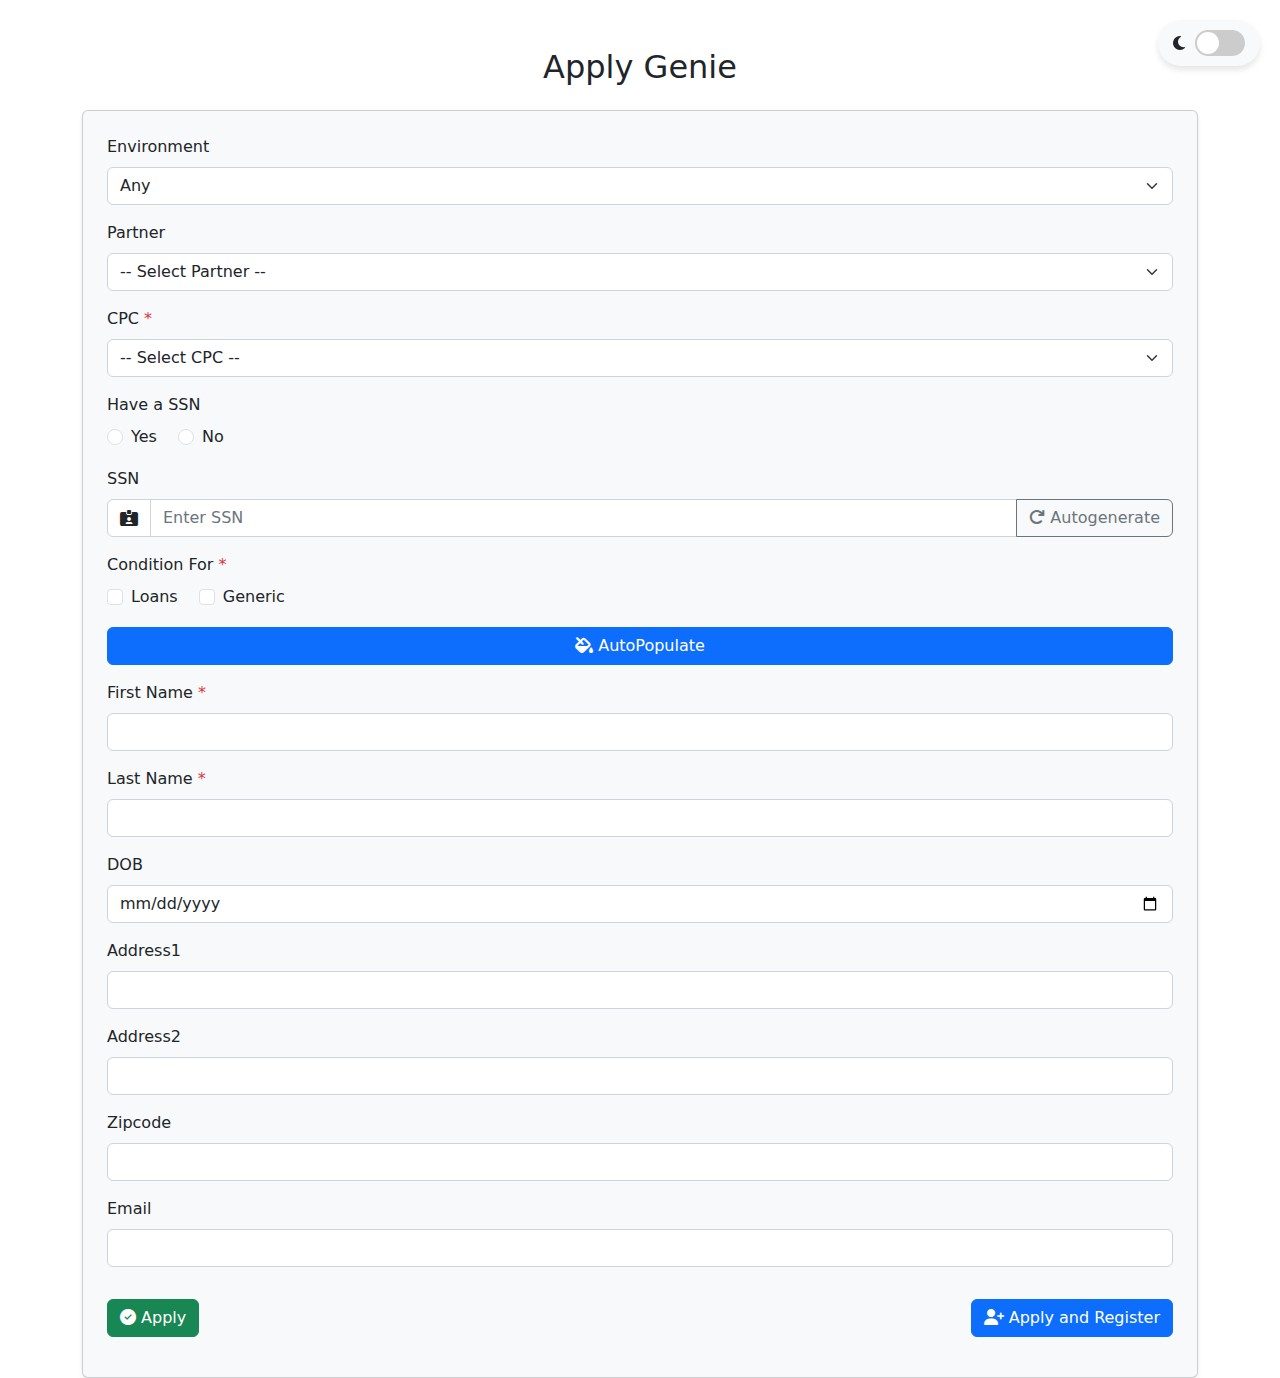
<file: applyGenie/index.html>
<!DOCTYPE html>
<html lang="en">
<head>
    <meta charset="UTF-8">
    <meta name="viewport" content="width=device-width, initial-scale=1.0">
    <title>Apply Genie</title>
    <!-- Bootstrap CSS (Latest Version) -->
    <link href="https://cdn.jsdelivr.net/npm/bootstrap@5.3.0/dist/css/bootstrap.min.css" rel="stylesheet">
    <!-- Font Awesome for Icons -->
    <link href="https://cdnjs.cloudflare.com/ajax/libs/font-awesome/6.4.0/css/all.min.css" rel="stylesheet">
    <!-- Animate.css for Animations -->
    <link href="https://cdnjs.cloudflare.com/ajax/libs/animate.css/4.1.1/animate.min.css" rel="stylesheet">
    <!-- Custom Styles -->
    <link href="css/styles.css" rel="stylesheet">
</head>
<body>
    <!-- Dark Mode Toggle -->
    <div class="dark-mode-toggle" id="darkModeToggle">
        <i class="fas fa-moon"></i>
        <label class="toggle-switch">
            <input type="checkbox" id="themeSwitch" aria-label="Toggle Dark Mode">
            <span class="slider"></span>
        </label>
    </div>

    <div class="container mt-5 fade-in">
        <h2 class="mb-4 text-center">Apply Genie</h2>
        <form id="applyGenieForm" class="card p-4 shadow-sm animate__animated animate__fadeInLeft">
            <!-- Environment Field -->
            <div class="mb-3 form-group">
                <label for="environment" class="form-label">Environment</label>
                <select class="form-select" id="environment" name="environment">
                    <option value="Any" selected>Any</option>
                    <option value="QA01">QA01</option>
                    <option value="QA02">QA02</option>
                </select>
            </div>

            <!-- Partner Field -->
            <div class="mb-3 form-group">
                <label for="partner" class="form-label">Partner</label>
                <select class="form-select" id="partner" name="partner">
                    <option value="" selected>-- Select Partner --</option>
                    <!-- Options will be populated from backend -->
                </select>
            </div>

            <!-- CPC Field -->
            <div class="mb-3 form-group">
                <label for="cpc" class="form-label">CPC <span class="text-danger">*</span></label>
                <select class="form-select" id="cpc" name="cpc" required>
                    <option value="" selected>-- Select CPC --</option>
                    <!-- Options will be populated based on Partner selection -->
                </select>
            </div>

            <!-- Have a SSN Field -->
            <div class="mb-3 form-group">
                <label class="form-label">Have a SSN</label>
                <div>
                    <div class="form-check form-check-inline">
                        <input class="form-check-input" type="radio" id="haveSSNYes" name="haveSSN" value="Yes">
                        <label class="form-check-label" for="haveSSNYes">Yes</label>
                    </div>
                    <div class="form-check form-check-inline">
                        <input class="form-check-input" type="radio" id="haveSSNNo" name="haveSSN" value="No">
                        <label class="form-check-label" for="haveSSNNo">No</label>
                    </div>
                </div>
            </div>

            <!-- SSN Field -->
            <div class="mb-3 form-group">
                <label for="ssn" class="form-label">SSN</label>
                <div class="input-group">
                    <span class="input-group-text" id="ssn-icon"><i class="fas fa-id-card-alt"></i></span>
                    <input type="number" class="form-control" id="ssn" name="ssn" placeholder="Enter SSN" aria-label="SSN" aria-describedby="ssn-icon">
                    <button class="btn btn-outline-secondary" type="button" id="autoGenerateSSN"><i class="fas fa-redo"></i> Autogenerate</button>
                </div>
            </div>

            <!-- Condition For Field -->
            <div class="mb-3 form-group">
                <label class="form-label">Condition For <span class="text-danger">*</span></label>
                <div>
                    <div class="form-check form-check-inline">
                        <input class="form-check-input" type="checkbox" id="conditionLoans" name="conditionFor" value="Loans">
                        <label class="form-check-label" for="conditionLoans">Loans</label>
                    </div>
                    <div class="form-check form-check-inline">
                        <input class="form-check-input" type="checkbox" id="conditionGeneric" name="conditionFor" value="Generic">
                        <label class="form-check-label" for="conditionGeneric">Generic</label>
                    </div>
                </div>
            </div>

            <!-- AutoPopulate Button -->
            <div class="mb-3 form-group">
                <button type="button" class="btn btn-primary w-100" id="autoPopulateBtn"><i class="fas fa-fill-drip"></i> AutoPopulate</button>
            </div>

            <!-- Personal Details Fields -->
            <div id="personalDetails" class="mb-3 form-group">
                <div class="mb-3">
                    <label for="firstName" class="form-label">First Name <span class="text-danger" id="firstNameReq">*</span></label>
                    <input type="text" class="form-control" id="firstName" name="firstName" required>
                </div>
                <div class="mb-3">
                    <label for="lastName" class="form-label">Last Name <span class="text-danger" id="lastNameReq">*</span></label>
                    <input type="text" class="form-control" id="lastName" name="lastName" required>
                </div>
                <div class="mb-3">
                    <label for="dob" class="form-label">DOB</label>
                    <input type="date" class="form-control" id="dob" name="dob">
                </div>
                <div class="mb-3">
                    <label for="address1" class="form-label">Address1</label>
                    <input type="text" class="form-control" id="address1" name="address1">
                </div>
                <div class="mb-3">
                    <label for="address2" class="form-label">Address2</label>
                    <input type="text" class="form-control" id="address2" name="address2">
                </div>
                <div class="mb-3">
                    <label for="zipcode" class="form-label">Zipcode</label>
                    <input type="text" class="form-control" id="zipcode" name="zipcode">
                </div>
                <div class="mb-3">
                    <label for="email" class="form-label">Email</label>
                    <input type="email" class="form-control" id="email" name="email">
                </div>
            </div>

            <!-- Submit Buttons -->
            <div class="mb-3 d-flex justify-content-between">
                <button type="submit" class="btn btn-success me-2" id="applyBtn"><i class="fas fa-check-circle"></i> Apply</button>
                <button type="button" class="btn btn-primary" id="applyRegisterBtn"><i class="fas fa-user-plus"></i> Apply and Register</button>
            </div>
        </form>
    </div>

    <!-- Bootstrap JS and dependencies (Popper) -->
    <script src="https://cdn.jsdelivr.net/npm/bootstrap@5.3.0/dist/js/bootstrap.bundle.min.js"></script>
    <!-- Custom JavaScript -->
    <script src="js/script.js"></script>
</body>
</html>
</file>
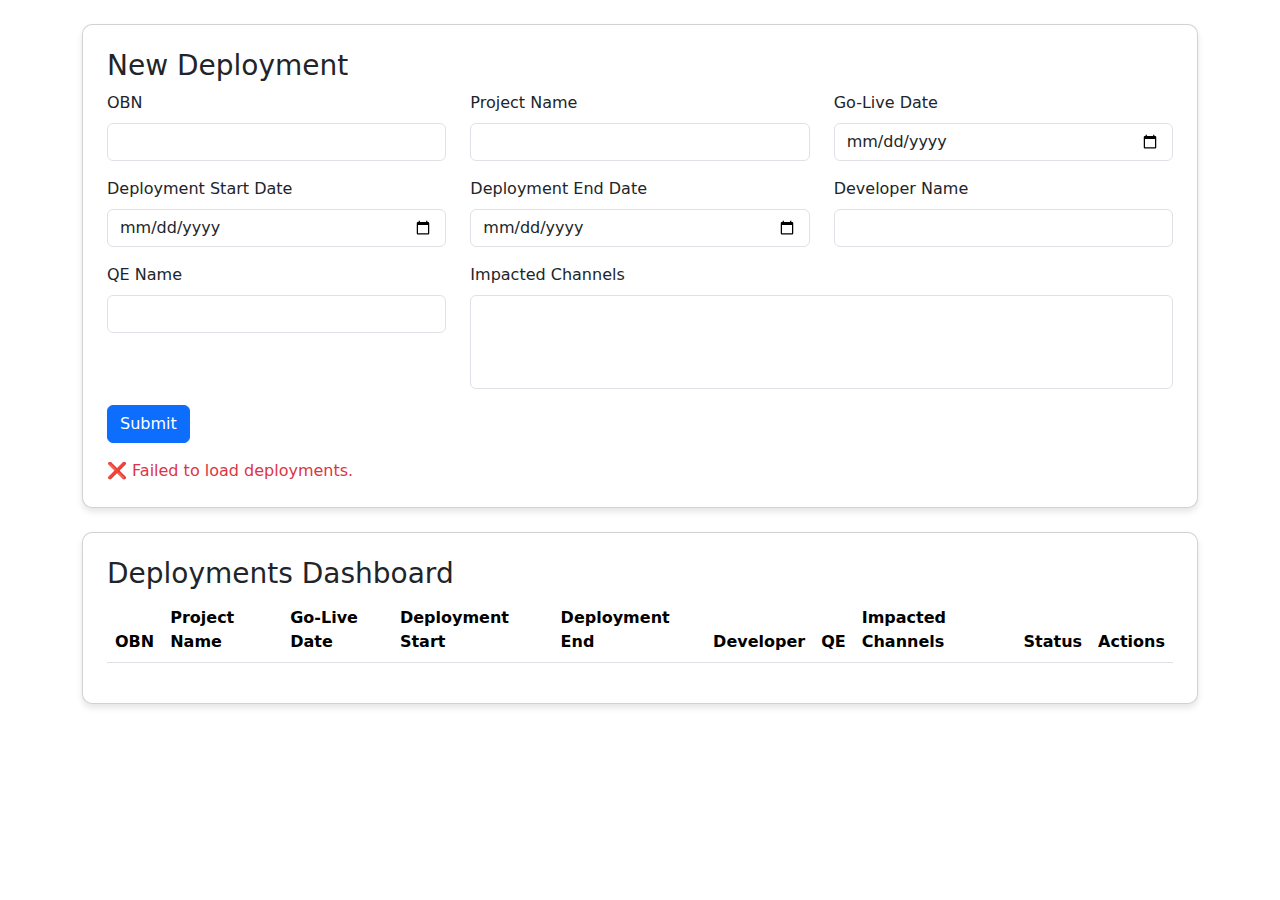
<file: webapp/index.html>
<!DOCTYPE html>
<html lang="en">
<head>
    <meta charset="UTF-8">
    <meta name="viewport" content="width=device-width, initial-scale=1.0">
    <title>Deployment Tracker</title>
    <!-- Bootstrap CSS -->
    <link href="https://cdn.jsdelivr.net/npm/bootstrap@5.3.0/dist/css/bootstrap.min.css" rel="stylesheet">
    <!-- Custom CSS -->
    <link rel="stylesheet" href="css/styles.css">
    <link rel="stylesheet" href="css/themes.css">
</head>
<body>
<div class="container my-4">
    <!-- Form Section -->
    <div id="form-section" class="card p-4 mb-4">
        <h3>New Deployment</h3>
        <form id="deployment-form">
            <div class="row">
                <div class="col-md-4 mb-3">
                    <label for="obn" class="form-label">OBN</label>
                    <input type="text" class="form-control" id="obn" required>
                </div>
                <div class="col-md-4 mb-3">
                    <label for="projectName" class="form-label">Project Name</label>
                    <input type="text" class="form-control" id="projectName" required>
                </div>
                <div class="col-md-4 mb-3">
                    <label for="goLiveDate" class="form-label">Go-Live Date</label>
                    <input type="date" class="form-control" id="goLiveDate" required>
                </div>
            </div>
            <div class="row">
                <div class="col-md-4 mb-3">
                    <label for="deplStartDate" class="form-label">Deployment Start Date</label>
                    <input type="date" class="form-control" id="deplStartDate" required>
                </div>
                <div class="col-md-4 mb-3">
                    <label for="deplEndDate" class="form-label">Deployment End Date</label>
                    <input type="date" class="form-control" id="deplEndDate" required>
                </div>
                <div class="col-md-4 mb-3">
                    <label for="devName" class="form-label">Developer Name</label>
                    <input type="text" class="form-control" id="devName" required>
                </div>
            </div>
            <div class="row">
                <div class="col-md-4 mb-3">
                    <label for="qeName" class="form-label">QE Name</label>
                    <input type="text" class="form-control" id="qeName" required>
                </div>
                <div class="col-md-8 mb-3">
                    <label for="impactedChannels" class="form-label">Impacted Channels</label>
                    <select multiple class="form-control" id="impactedChannels" required>
                        <!-- Options will be populated dynamically -->
                    </select>
                </div>
            </div>
            <button type="submit" class="btn btn-primary">Submit</button>
            <div id="form-feedback" class="mt-3"></div>
        </form>
    </div>

    <!-- Dashboard Section -->
    <div id="dashboard" class="card p-4">
        <h3>Deployments Dashboard</h3>
        <table class="table table-striped" id="deployments-table">
            <thead>
            <tr>
                <th>OBN</th>
                <th>Project Name</th>
                <th>Go-Live Date</th>
                <th>Deployment Start</th>
                <th>Deployment End</th>
                <th>Developer</th>
                <th>QE</th>
                <th>Impacted Channels</th>
                <th>Status</th>
                <th>Actions</th>
            </tr>
            </thead>
            <tbody>
            <!-- Entries will be populated dynamically -->
            </tbody>
        </table>
    </div>
</div>

<!-- Conflict Modal -->
<div class="modal fade" id="conflictModal" tabindex="-1" aria-labelledby="conflictModalLabel" aria-hidden="true">
    <div class="modal-dialog">
        <div class="modal-content">
            <div class="modal-header">
                <h5 id="conflictModalLabel" class="modal-title">Conflict Detected</h5>
                <button type="button" class="btn-close" data-bs-dismiss="modal" aria-label="Close"></button>
            </div>
            <div class="modal-body">
                <p>Conflicts with the following deployments:</p>
                <ul id="conflict-list">
                    <!-- Conflict details will be populated dynamically -->
                </ul>
                <div class="mb-3">
                    <label for="proofUpload" class="form-label">Upload Proof</label>
                    <input class="form-control" type="file" id="proofUpload" accept="image/*">
                </div>
            </div>
            <div class="modal-footer">
                <button type="button" id="uploadProofBtn" class="btn btn-primary">Upload Proof</button>
                <button type="button" class="btn btn-secondary" data-bs-dismiss="modal">Close</button>
            </div>
        </div>
    </div>
</div>

<!-- Loading Spinner -->
<div id="loading-spinner" class="spinner-border text-primary" role="status" style="display: none;">
    <span class="visually-hidden">Loading...</span>
</div>

<!-- Bootstrap JS and dependencies -->
<script src="https://cdn.jsdelivr.net/npm/bootstrap@5.3.0/dist/js/bootstrap.bundle.min.js"></script>
<!-- Custom JS -->
<script src="js/api.js"></script>
<script src="js/app.js"></script>
</body>
</html>
</file>
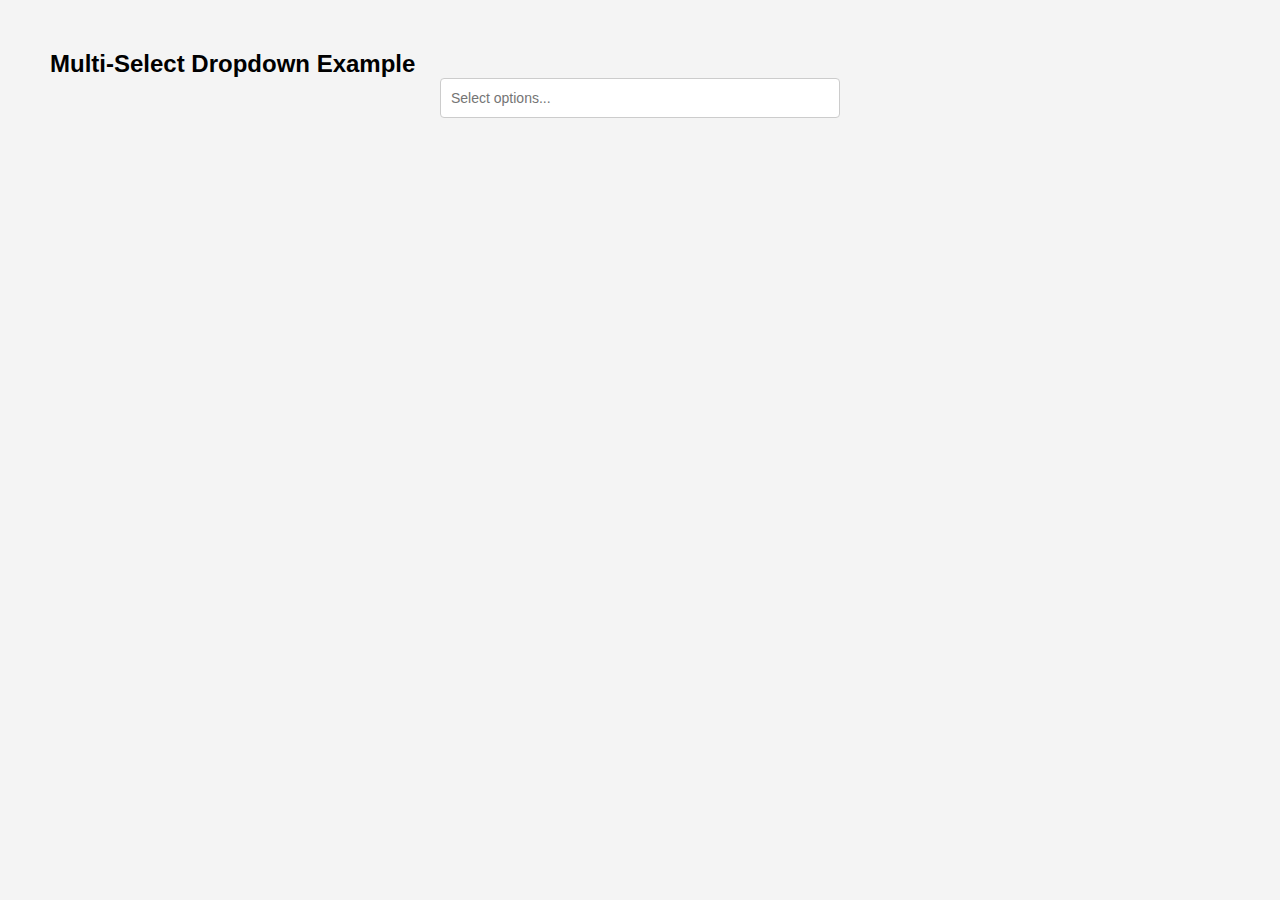
<file: Deletemultiselect.html>
<!DOCTYPE html>
<html lang="en">
<head>
  <meta charset="UTF-8">
  <title>Multi-Select Dropdown Example</title>
  <style>
    /* Reset and Base Styles */
    * {
      box-sizing: border-box;
      margin: 0;
      padding: 0;
    }

    body {
      font-family: Arial, sans-serif;
      padding: 50px;
      background-color: #f4f4f4;
    }

    /* Multi-Select Container */
    .multi-select-container {
      position: relative;
      width: 400px;
      max-width: 100%;
      margin: 0 auto;
    }

    /* Selected Items Area */
    .selected-items {
      display: flex;
      flex-wrap: wrap;
      align-items: center;
      border: 1px solid #ccc;
      padding: 5px;
      min-height: 40px;
      background-color: #fff;
      cursor: text;
      border-radius: 4px;
      transition: border-color 0.3s;
    }

    .selected-items:focus-within {
      border-color: #66afe9;
      box-shadow: 0 0 5px rgba(102, 175, 233, 0.6);
    }

    /* Selected Tag */
    .selected-item {
      background-color: #e2e2e2;
      border-radius: 3px;
      padding: 5px 8px;
      margin: 2px;
      display: flex;
      align-items: center;
      font-size: 14px;
    }

    .selected-item span {
      margin-right: 5px;
    }

    .selected-item .remove-item {
      cursor: pointer;
      font-weight: bold;
      color: #555;
    }

    .selected-item .remove-item:hover {
      color: #000;
    }

    /* Input Field */
    .selected-items input {
      border: none;
      flex: 1;
      min-width: 120px;
      padding: 5px;
      font-size: 14px;
      outline: none;
    }

    /* Dropdown Menu */
    .dropdown {
      position: absolute;
      top: 100%;
      left: 0;
      right: 0;
      border: 1px solid #ccc;
      border-top: none;
      background-color: #fff;
      max-height: 200px;
      overflow-y: auto;
      z-index: 1000;
      display: none;
      border-radius: 0 0 4px 4px;
      box-shadow: 0 4px 6px rgba(0, 0, 0, 0.1);
    }

    /* Dropdown List */
    .dropdown ul {
      list-style: none;
      margin: 0;
      padding: 0;
    }

    /* Dropdown Items */
    .dropdown li {
      padding: 10px;
      cursor: pointer;
      transition: background-color 0.2s;
    }

    .dropdown li:hover {
      background-color: #f1f1f1;
    }

    .dropdown li.selected {
      background-color: #d1e7fd;
    }

    /* No Options Found */
    .dropdown li.no-options {
      cursor: default;
      color: #999;
    }

    /* Responsive Design */
    @media (max-width: 500px) {
      .multi-select-container {
        width: 100%;
      }
    }
  </style>
</head>
<body>
  <h2>Multi-Select Dropdown Example</h2>
  <div class="multi-select-container">
    <div class="selected-items" id="selected-items" tabindex="0">
      <!-- Selected items will appear here -->
      <input type="text" id="search-input" placeholder="Select options..." autocomplete="off" />
    </div>
    <div class="dropdown" id="dropdown">
      <ul id="options-list">
        <!-- Options will be dynamically generated -->
      </ul>
    </div>
  </div>

  <script>
    document.addEventListener('DOMContentLoaded', () => {
      const multiSelectContainer = document.querySelector('.multi-select-container');
      const selectedItemsContainer = document.getElementById('selected-items');
      const dropdown = document.getElementById('dropdown');
      const optionsList = document.getElementById('options-list');
      const searchInput = document.getElementById('search-input');

      // Sample options
      const options = [
        'Apple',
        'Banana',
        'Cherry',
        'Date'
      ];

      let selectedItems = [];

      /**
       * Render the dropdown options based on the filter and selected items.
       * @param {string} filter - The current input value to filter options.
       */
      function renderOptions(filter = '') {
        optionsList.innerHTML = '';
        const filteredOptions = options.filter(option => 
          option.toLowerCase().includes(filter.toLowerCase()) &&
          !selectedItems.includes(option)
        );

        if (filteredOptions.length === 0) {
          const li = document.createElement('li');
          li.textContent = 'No options found';
          li.classList.add('no-options');
          optionsList.appendChild(li);
          return;
        }

        filteredOptions.forEach(option => {
          const li = document.createElement('li');
          li.textContent = option;
          li.addEventListener('click', () => selectItem(option));
          optionsList.appendChild(li);
        });
      }

      /**
       * Render the selected items as tags.
       */
      function renderSelectedItems() {
        // Remove all existing selected item tags except the input field
        selectedItemsContainer.querySelectorAll('.selected-item').forEach(item => item.remove());

        selectedItems.forEach(item => {
          const div = document.createElement('div');
          div.classList.add('selected-item');

          const span = document.createElement('span');
          span.textContent = item;

          const removeBtn = document.createElement('span');
          removeBtn.classList.add('remove-item');
          removeBtn.textContent = '×';
          removeBtn.setAttribute('aria-label', `Remove ${item}`);
          removeBtn.title = `Remove ${item}`;
          removeBtn.addEventListener('click', (e) => {
            e.stopPropagation(); // Prevent triggering the container's click event
            removeItem(item);
          });

          div.appendChild(span);
          div.appendChild(removeBtn);
          selectedItemsContainer.insertBefore(div, searchInput);
        });
      }

      /**
       * Add an item to the selected items.
       * @param {string} item - The item to select.
       */
      function selectItem(item) {
        selectedItems.push(item);
        renderSelectedItems();
        renderOptions(searchInput.value);
        searchInput.value = '';
        searchInput.focus();
      }

      /**
       * Remove an item from the selected items.
       * @param {string} item - The item to remove.
       */
      function removeItem(item) {
        selectedItems = selectedItems.filter(i => i !== item);
        renderSelectedItems();
        renderOptions(searchInput.value);
      }

      /**
       * Show or hide the dropdown.
       * @param {boolean} show - Whether to show the dropdown.
       */
      function toggleDropdown(show) {
        dropdown.style.display = show ? 'block' : 'none';
        if (show) {
          renderOptions(searchInput.value);
        }
      }

      /**
       * Close the dropdown if clicked outside the container.
       * @param {Event} e - The click event.
       */
      function handleClickOutside(e) {
        if (!multiSelectContainer.contains(e.target)) {
          toggleDropdown(false);
        }
      }

      /**
       * Handle keyboard interactions for accessibility.
       * @param {KeyboardEvent} e - The keyboard event.
       */
      function handleKeyboard(e) {
        switch (e.key) {
          case 'ArrowDown':
            e.preventDefault();
            focusNextOption();
            break;
          case 'ArrowUp':
            e.preventDefault();
            focusPreviousOption();
            break;
          case 'Enter':
            e.preventDefault();
            const focused = document.activeElement;
            if (focused && focused.parentElement === optionsList) {
              focused.click();
            }
            break;
          case 'Escape':
            toggleDropdown(false);
            break;
          default:
            break;
        }
      }

      /**
       * Focus the next option in the dropdown.
       */
      function focusNextOption() {
        const options = dropdown.querySelectorAll('li:not(.no-options)');
        if (options.length === 0) return;
        let index = Array.from(options).findIndex(option => option === document.activeElement);
        if (index < options.length - 1) {
          options[index + 1].focus();
        }
      }

      /**
       * Focus the previous option in the dropdown.
       */
      function focusPreviousOption() {
        const options = dropdown.querySelectorAll('li:not(.no-options)');
        if (options.length === 0) return;
        let index = Array.from(options).findIndex(option => option === document.activeElement);
        if (index > 0) {
          options[index - 1].focus();
        }
      }

      // Initialize options on page load
      renderOptions();

      // Event Listeners

      // Show dropdown when container is clicked
      multiSelectContainer.addEventListener('click', () => {
        toggleDropdown(true);
        searchInput.focus();
      });

      // Hide dropdown when clicking outside
      document.addEventListener('click', handleClickOutside);

      // Filter options based on input
      searchInput.addEventListener('input', (e) => {
        renderOptions(e.target.value);
        toggleDropdown(true);
      });

      // Handle backspace to remove the last selected item
      searchInput.addEventListener('keydown', (e) => {
        if (e.key === 'Backspace' && searchInput.value === '') {
          if (selectedItems.length > 0) {
            removeItem(selectedItems[selectedItems.length - 1]);
          }
        }
      });

      // Handle keyboard navigation
      searchInput.addEventListener('keydown', handleKeyboard);

      // Optional: Handle focus styles for accessibility
      optionsList.addEventListener('keydown', handleKeyboard);
    });
  </script>
</body>
</html>
</file>
<file: applyGenie/css/styles.css>
/* CSS Variables for Light and Dark Themes */
:root {
    --bg-color: #ffffff;
    --text-color: #212529;
    --card-bg: #f8f9fa;
    --input-bg: #ffffff;
    --input-border: #ced4da;
    --btn-primary: #0d6efd;
    --btn-secondary: #6c757d;
    --btn-success: #198754;
    --btn-outline-secondary: #6c757d;
    --danger-color: #dc3545;
    --faded-opacity: 0.6;
    --transition-duration: 0.3s;
    --label-color: var(--text-color);
    --hover-bg-primary: #0b5ed7;
    --hover-bg-secondary: #5c636a;
    --hover-bg-success: #157347;
}

.dark-mode {
    --bg-color: #121212;
    --text-color: #e0e0e0;
    --card-bg: #1e1e1e;
    --input-bg: #2c2c2c;
    --input-border: #444;
    --btn-primary: #0d6efd;
    --btn-secondary: #6c757d;
    --btn-success: #198754;
    --btn-outline-secondary: #6c757d;
    --danger-color: #dc3545;
    --faded-opacity: 0.6;
    --label-color: #e0e0e0;
    --hover-bg-primary: #0b5ed7;
    --hover-bg-secondary: #5c636a;
    --hover-bg-success: #157347;
}

body {
    background-color: var(--bg-color);
    color: var(--text-color);
    transition: background-color var(--transition-duration), color var(--transition-duration);
}

.card {
    background-color: var(--card-bg);
    transition: background-color var(--transition-duration);
}

.form-control {
    background-color: var(--input-bg);
    border: 1px solid var(--input-border);
    color: var(--text-color);
    transition: background-color var(--transition-duration), border-color var(--transition-duration), color var(--transition-duration);
}

.form-control::placeholder {
    color: #6c757d;
    opacity: 1;
}

.form-select {
    background-color: var(--input-bg);
    border: 1px solid var(--input-border);
    color: var(--text-color);
    transition: background-color var(--transition-duration), border-color var(--transition-duration), color var(--transition-duration);
}

.form-label {
    color: var(--label-color);
    transition: color var(--transition-duration);
}

.form-check-label {
    color: var(--label-color);
    transition: color var(--transition-duration);
}

.btn-primary {
    background-color: var(--btn-primary);
    border-color: var(--btn-primary);
    transition: background-color var(--transition-duration), border-color var(--transition-duration);
}

.btn-secondary {
    background-color: var(--btn-secondary);
    border-color: var(--btn-secondary);
    transition: background-color var(--transition-duration), border-color var(--transition-duration);
}

.btn-success {
    background-color: var(--btn-success);
    border-color: var(--btn-success);
    transition: background-color var(--transition-duration), border-color var(--transition-duration);
}

.btn-outline-secondary {
    color: var(--btn-outline-secondary);
    border-color: var(--btn-outline-secondary);
    transition: color var(--transition-duration), border-color var(--transition-duration);
}

.btn-outline-secondary:hover {
    background-color: var(--btn-outline-secondary);
    color: #fff;
    transition: background-color var(--transition-duration), color var(--transition-duration);
}

.btn-primary:hover {
    background-color: var(--hover-bg-primary);
    border-color: var(--hover-bg-primary);
}

.btn-secondary:hover {
    background-color: var(--hover-bg-secondary);
    border-color: var(--hover-bg-secondary);
}

.btn-success:hover {
    background-color: var(--hover-bg-success);
    border-color: var(--hover-bg-success);
}

.text-danger {
    color: var(--danger-color) !important;
}

/* Dark Mode Toggle Switch */
.dark-mode-toggle {
    position: fixed;
    top: 20px;
    right: 20px;
    display: flex;
    align-items: center;
    cursor: pointer;
    z-index: 1000;
    background-color: var(--card-bg);
    padding: 10px 15px;
    border-radius: 50px;
    box-shadow: 0 4px 6px rgba(0,0,0,0.1);
    transition: background-color var(--transition-duration);
}

.dark-mode-toggle i {
    color: var(--text-color);
    margin-right: 10px;
    transition: color var(--transition-duration);
}

/* Fade-in Animation */
@keyframes fadeIn {
    from { opacity: 0; transform: translateY(20px); }
    to { opacity: 1; transform: translateY(0); }
}

.fade-in {
    animation: fadeIn 0.6s ease-out forwards;
}

/* Smooth Transition for Faded Elements */
.faded {
    opacity: var(--faded-opacity);
    pointer-events: none;
    transition: opacity var(--transition-duration);
}

/* Ensure input text remains visible when faded in dark mode */
.dark-mode #personalDetails.faded .form-control {
    color: red;
}

/* Toggle Button Styles */
.toggle-switch {
    position: relative;
    width: 50px;
    height: 26px; /* Added height for better alignment */
    display: inline-block;
    text-align: left;
}

.toggle-switch input {
    display: none;
}

.slider {
    position: absolute;
    cursor: pointer;
    background-color: #ccc;
    border-radius: 34px;
    top: 0;
    left: 0;
    right: 0;
    bottom: 0;
    transition: background-color var(--transition-duration);
}

.slider::before {
    content: "";
    position: absolute;
    height: 22px;
    width: 22px;
    left: 2px; /* Adjusted for better alignment */
    bottom: 2px; /* Adjusted for better alignment */
    background-color: white;
    border-radius: 50%;
    transition: transform var(--transition-duration);
}

input:checked + .slider {
    background-color: var(--btn-primary);
}

input:checked + .slider::before {
    transform: translateX(24px); /* Adjusted to fit the new width */
}

/* Additional Adjustments for Toggle Alignment */
@media (max-width: 576px) {
    .dark-mode-toggle {
        padding: 8px 12px;
    }

    .slider::before {
        height: 20px;
        width: 20px;
        left: 3px;
        bottom: 3px;
    }

    input:checked + .slider::before {
        transform: translateX(22px);
    }
}

/* Button Animations */
.btn {
    transition: transform var(--transition-duration), box-shadow var(--transition-duration);
}

.btn:hover {
    transform: translateY(-2px);
    box-shadow: 0 8px 16px rgba(0,0,0,0.2);
}

/* Form Animations */
.form-group.animate__animated {
    opacity: 0;
    transform: translateX(-20px);
    animation-fill-mode: forwards;
}

.form-group.animate__fadeInLeft {
    animation-duration: 0.5s;
    animation-delay: 0.1s;
}

/* Icon Styles */
.input-group-text {
    background-color: var(--input-bg);
    border-color: var(--input-border);
    color: var(--text-color);
    transition: background-color var(--transition-duration), border-color var(--transition-duration), color var(--transition-duration);
}

.input-group-text i {
    color: var(--text-color);
}
</file>
<file: webapp/css/styles.css>
body {
    transition: background-color 0.3s, color 0.3s;
}

.card {
    border-radius: 10px;
    box-shadow: 0 4px 6px rgba(0, 0, 0, 0.1);
}

#loading-spinner {
    position: fixed;
    top: 50%;
    left: 50%;
    transform: translate(-50%, -50%);
}

.table tbody tr.conflict-pending {
    background-color: rgba(255, 0, 0, 0.1);
}

.table tbody tr.no-conflict {
    background-color: rgba(0, 255, 0, 0.1);
}
</file>
<file: webapp/css/themes.css>
/* Light Theme */
body.light-theme {
    background-color: #f8f9fa;
    color: #212529;
}

.card.light-theme {
    background-color: #ffffff;
}

/* Dark Theme */
body.dark-theme {
    background-color: #212529;
    color: #f8f9fa;
}

.card.dark-theme {
    background-color: #343a40;
}
</file>
